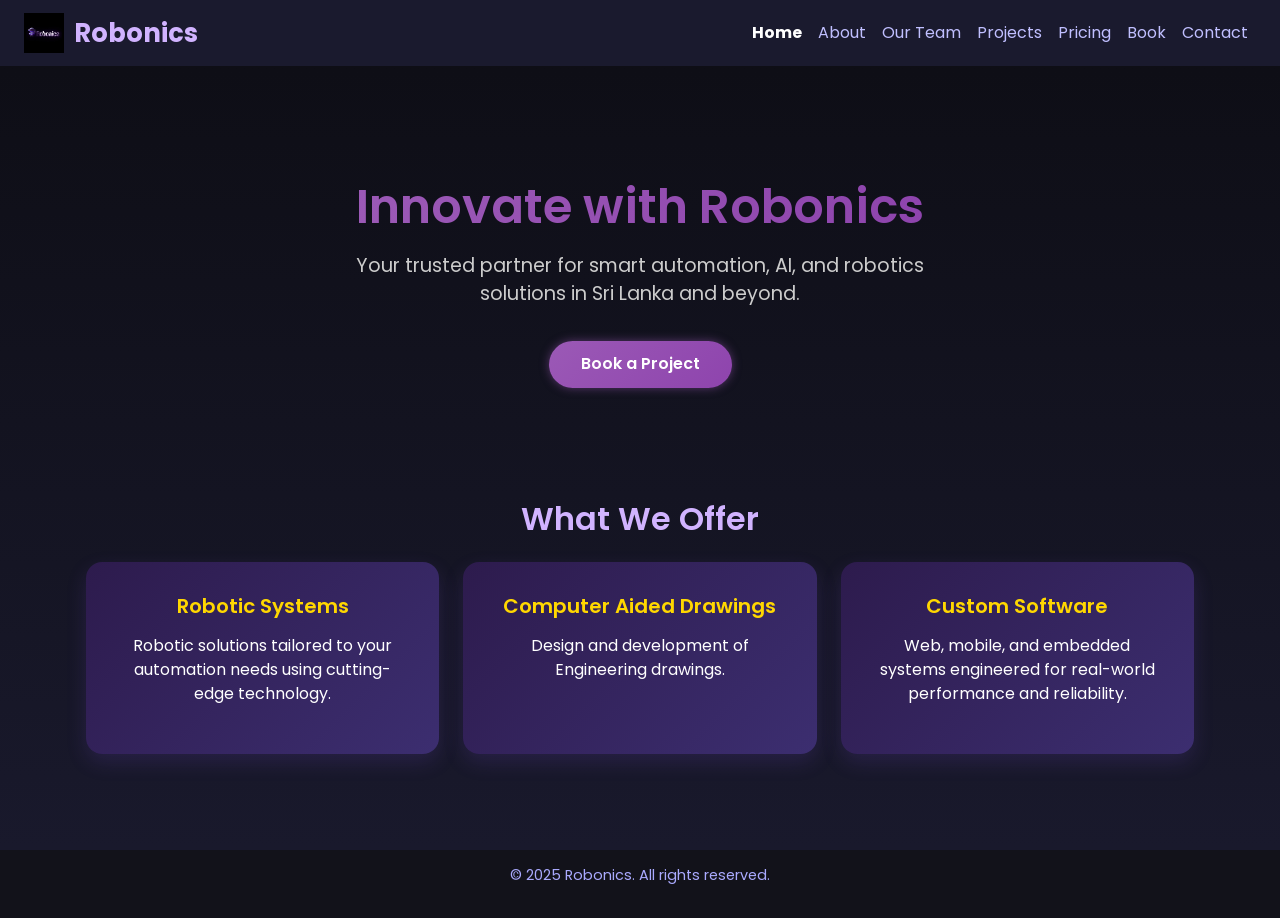
<file: index.html>
<!DOCTYPE html>
<html lang="en">
<head>
  <meta charset="UTF-8" />
  <meta name="viewport" content="width=device-width, initial-scale=1" />
  <title>Home - Robonics</title>

  <!-- Bootstrap CSS -->
  <link href="https://cdn.jsdelivr.net/npm/bootstrap@5.3.3/dist/css/bootstrap.min.css" rel="stylesheet" />

  <!-- AOS Animation -->
  <link href="https://cdn.jsdelivr.net/npm/aos@2.3.4/dist/aos.css" rel="stylesheet" />

  <!-- Google Fonts -->
  <link href="https://fonts.googleapis.com/css2?family=Poppins:wght@300;600&display=swap" rel="stylesheet" />

  <style>
    body {
      font-family: 'Poppins', sans-serif;
      background: linear-gradient(180deg, #0d0d14, #1a1a2e);
      color: #e0e0f0;
      min-height: 100vh;
      display: flex;
      flex-direction: column;
    }

    nav {
      background-color: #1a1a2e !important;
    }

    .navbar-brand {
      font-weight: bold;
      font-size: 1.6rem;
      color: #d1b3ff !important;
    }

    .navbar-nav .nav-link {
      color: #c0bfff !important;
      transition: color 0.3s ease;
    }

    .navbar-nav .nav-link:hover {
      color: #d1b3ff !important;
    }

    .navbar-nav .nav-link.active {
      color: #ffffff !important;
      font-weight: 700;
    }

    h1, h2 {
      color: #d1b3ff;
      font-weight: 600;
    }

    .highlight {
      background: linear-gradient(to right, #9b59b6, #8e44ad);
      -webkit-background-clip: text;
      -webkit-text-fill-color: transparent;
      display: inline-block;
    }

    main.container {
      flex-grow: 1;
      padding: 3rem 1rem;
    }

    .hero {
      text-align: center;
      padding: 4rem 2rem;
    }

    .hero h1 {
      font-size: 3rem;
    }

    .hero p {
      font-size: 1.2rem;
      max-width: 600px;
      margin: 1rem auto 2rem auto;
      color: #ccc;
    }

    .btn-hero {
      background: linear-gradient(135deg, #9b59b6, #8e44ad);
      border: none;
      padding: 0.7rem 2rem;
      color: white;
      font-weight: 600;
      border-radius: 50px;
      box-shadow: 0 0 10px rgba(155, 89, 182, 0.5);
    }

    .card-feature {
      background: linear-gradient(135deg, #2d1b4d, #3c2e70);
      color: white;
      border: none;
      border-radius: 1rem;
      padding: 2rem;
      box-shadow: 0 8px 20px rgba(105, 69, 183, 0.2);
      transition: transform 0.3s ease;
      height: 100%;
    }

    .card-feature:hover {
      transform: translateY(-8px);
      box-shadow: 0 12px 25px rgba(105, 69, 183, 0.4);
    }

    .card-feature h5 {
      color: #ffd700;
      font-weight: 600;
      margin-bottom: 1rem;
    }

    footer {
      background: #12121a;
      color: #aaaaff;
      text-align: center;
      padding: 15px 10px;
      font-size: 0.9rem;
      user-select: none;
      margin-top: auto;
    }
  </style>
</head>
<body>

  <!-- Navbar -->
  <nav class="navbar navbar-expand-lg navbar-dark px-4">
    <a class="navbar-brand d-flex align-items-center" href="index.html">
      <img src="assets/logo.png" alt="Robonics Logo" class="logo" style="height: 40px; margin-right: 10px;" />
      Robonics
    </a>
    <button class="navbar-toggler" type="button" data-bs-toggle="collapse" data-bs-target="#navbarContent">
      <span class="navbar-toggler-icon"></span>
    </button>
    <div class="collapse navbar-collapse" id="navbarContent">
      <ul class="navbar-nav ms-auto">
        <li class="nav-item"><a class="nav-link active" href="index.html">Home</a></li>
        <li class="nav-item"><a class="nav-link" href="about.html">About</a></li>
        <li class="nav-item"><a class="nav-link" href="team.html">Our Team</a></li>
        <li class="nav-item"><a class="nav-link" href="projects.html">Projects</a></li>
        <li class="nav-item"><a class="nav-link" href="pricing.html">Pricing</a></li>
        <li class="nav-item"><a class="nav-link" href="book.html">Book</a></li>
        <li class="nav-item"><a class="nav-link" href="contact.html">Contact</a></li>
      </ul>
    </div>
  </nav>

  <!-- Main Content -->
  <main class="container">
    <!-- Hero Section -->
    <section class="hero" data-aos="fade-up">
      <h1><span class="highlight">Innovate with Robonics</span></h1>
      <p>Your trusted partner for smart automation, AI, and robotics solutions in Sri Lanka and beyond.</p>
      <a href="book.html" class="btn btn-hero">Book a Project</a>
    </section>

    <!-- Features Section -->
    <section class="my-5">
      <h2 class="text-center mb-4" data-aos="fade-up">What We Offer</h2>
      <div class="row g-4">
        <div class="col-md-4" data-aos="zoom-in" data-aos-delay="100">
          <div class="card-feature h-100 text-center">
            <h5>Robotic Systems</h5>
            <p>Robotic solutions tailored to your automation needs using cutting-edge technology.</p>
          </div>
        </div>
        <div class="col-md-4" data-aos="zoom-in" data-aos-delay="200">
          <div class="card-feature h-100 text-center">
            <h5>Computer Aided Drawings</h5>
            <p>Design and development of Engineering drawings.</p>
          </div>
        </div>
        <div class="col-md-4" data-aos="zoom-in" data-aos-delay="300">
          <div class="card-feature h-100 text-center">
            <h5>Custom Software</h5>
            <p>Web, mobile, and embedded systems engineered for real-world performance and reliability.</p>
          </div>
        </div>
      </div>
    </section>
  </main>

  <!-- Footer -->
  <footer>
    <p>&copy; 2025 Robonics. All rights reserved.</p>
  </footer>

  <!-- Bootstrap JS -->
  <script src="https://cdn.jsdelivr.net/npm/bootstrap@5.3.3/dist/js/bootstrap.bundle.min.js"></script>

  <!-- AOS Animation -->
  <script src="https://cdn.jsdelivr.net/npm/aos@2.3.4/dist/aos.js"></script>
  <script>
    AOS.init({ duration: 1000 });
  </script>
</body>
</html>
</file>
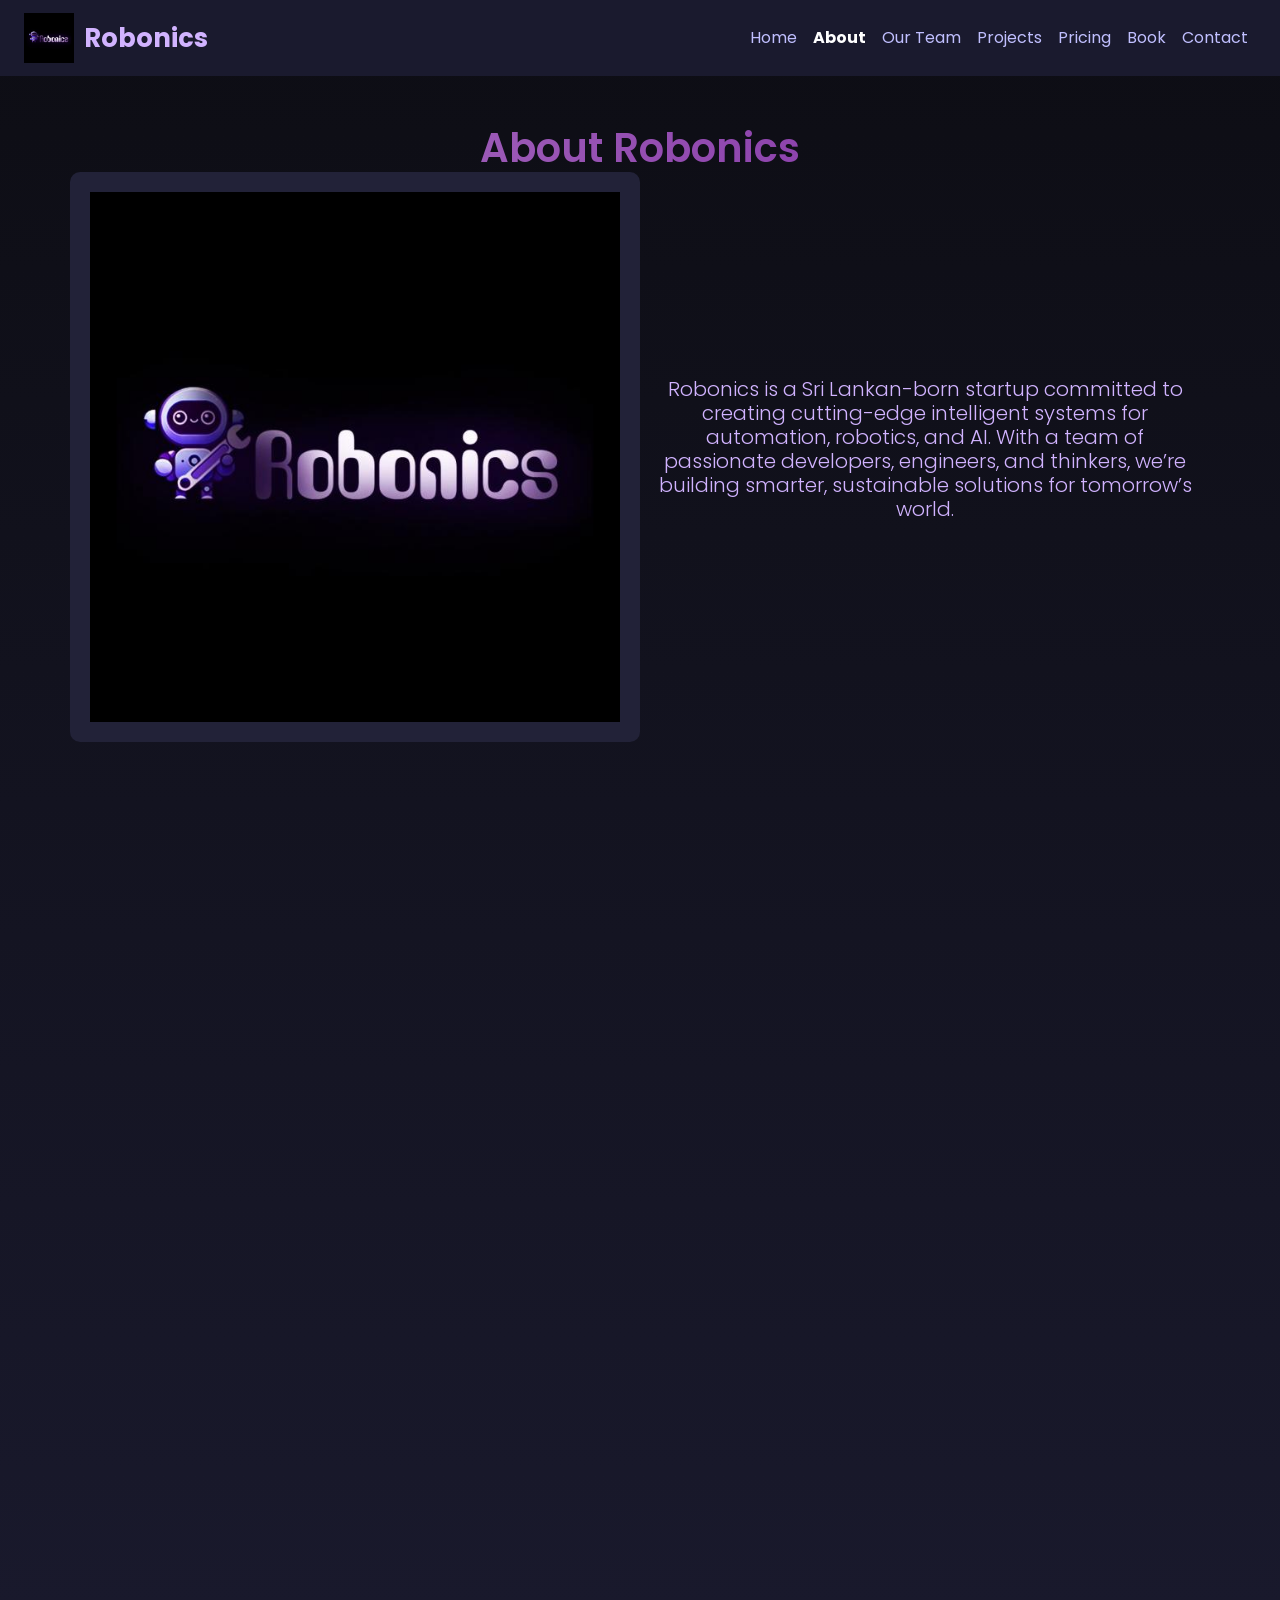
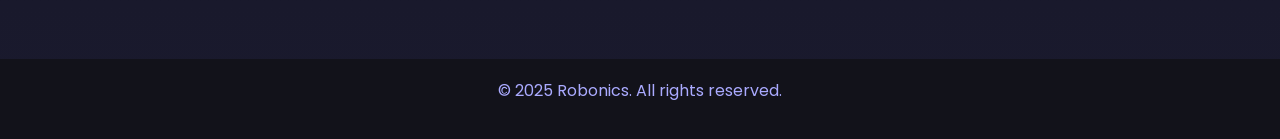
<file: about.html>
<!DOCTYPE html>
<html lang="en">
<head>
  <meta charset="UTF-8" />
  <meta name="viewport" content="width=device-width, initial-scale=1" />
  <title>About Us - Robonics</title>

  <!-- Bootstrap CSS -->
  <link href="https://cdn.jsdelivr.net/npm/bootstrap@5.3.3/dist/css/bootstrap.min.css" rel="stylesheet" />

  <!-- AOS Animation -->
  <link href="https://cdn.jsdelivr.net/npm/aos@2.3.4/dist/aos.css" rel="stylesheet" />

  <!-- Custom Fonts -->
  <link href="https://fonts.googleapis.com/css2?family=Poppins:wght@300;600&display=swap" rel="stylesheet" />

  <style>
    body {
      font-family: 'Poppins', sans-serif;
      background: linear-gradient(180deg, #0d0d14, #1a1a2e);
      color: #e0e0f0;
    }

    nav {
      background-color: #1a1a2e !important;
    }

    .navbar-brand {
      font-weight: bold;
      font-size: 1.6rem;
      color: #d1b3ff !important;
    }

    .navbar-nav .nav-link {
      color: #c0bfff !important;
    }

    .navbar-nav .nav-link.active {
      color: #ffffff !important;
      font-weight: bold;
    }

    h1, h2 {
      color: #d1b3ff;
      font-weight: 600;
    }

  .highlight {
  background: linear-gradient(to right, #9b59b6, #8e44ad);
  -webkit-background-clip: text;
  -webkit-text-fill-color: transparent;
  display: inline-block; /* Ensures gradient applies to text */
}

    .list-group-item {
      background-color: #29294d;
      border: none;
      color: #e6e6ff;
    }

    footer {
      background: #12121a;
      color: #aaaaff;
      text-align: center;
      padding: 20px;
    }

    img.logo {
      height: 50px;
      margin-right: 10px;
    }

    .img-section {
      border-radius: 10px;
      background-color: #222238;
      padding: 20px;
    }
  </style>
</head>
<body>

  <!-- Navbar -->
  <nav class="navbar navbar-expand-lg navbar-dark px-4">
    <a class="navbar-brand d-flex align-items-center" href="index.html">
      <img src="assets/logo.png" alt="Robonics Logo" class="logo">
      Robonics
    </a>
    <button class="navbar-toggler" type="button" data-bs-toggle="collapse" data-bs-target="#navbarContent">
      <span class="navbar-toggler-icon"></span>
    </button>
    <div class="collapse navbar-collapse" id="navbarContent">
      <ul class="navbar-nav ms-auto">
        <li class="nav-item"><a class="nav-link" href="index.html">Home</a></li>
        <li class="nav-item"><a class="nav-link active" href="about.html">About</a></li>
        <li class="nav-item"><a class="nav-link" href="team.html">Our Team</a></li>
        <li class="nav-item"><a class="nav-link" href="projects.html">Projects</a></li>
        <li class="nav-item"><a class="nav-link" href="pricing.html">Pricing</a></li>
        <li class="nav-item"><a class="nav-link" href="book.html">Book</a></li>
        <li class="nav-item"><a class="nav-link" href="contact.html">Contact</a></li>
      </ul>
    </div>
  </nav>

  <!-- Main Content -->
  <main class="container py-5">
    <h1 class="text-center mb-5" data-aos="fade-up">
  <span class="highlight">About Robonics</span>

    <div class="row align-items-center mb-5" data-aos="fade-up" data-aos-delay="100">
      <div class="col-md-6 img-section">
        <img src="assets/logo.png" class="img-fluid" alt="Robonics" />
      </div>
      <div class="col-md-6">
        <p class="lead">Robonics is a Sri Lankan-born startup committed to creating cutting-edge intelligent systems for automation, robotics, and AI. With a team of passionate developers, engineers, and thinkers, we’re building smarter, sustainable solutions for tomorrow’s world.</p>
      </div>
    </div>

    <div class="row g-5">
      <div class="col-md-6" data-aos="fade-right">
        <h2>Our Mission</h2>
        <p>To develop innovative, accessible, and intelligent robotics solutions that empower businesses and transform everyday life through automation.</p>
      </div>
      <div class="col-md-6" data-aos="fade-left">
        <h2>Our Vision</h2>
        <p>To be a global leader in robotic innovation by driving sustainable, user-focused automation and AI integration across industries.</p>
      </div>
    </div>

    <div class="mt-5" data-aos="zoom-in">
      <h2 class="mb-3">Core Values</h2>
      <ul class="list-group shadow">
        <li class="list-group-item">🚀 Innovation through Technology</li>
        <li class="list-group-item">🤝 Transparency and Trust</li>
        <li class="list-group-item">🎯 User-Centered Design</li>
        <li class="list-group-item">🌱 Commitment to Sustainability</li>
        <li class="list-group-item">⚙️ Engineering Excellence</li>
      </ul>
    </div>
  </main>

  <!-- Footer -->
  <footer>
    <p>&copy; 2025 Robonics. All rights reserved.</p>
  </footer>

  <!-- Bootstrap JS -->
  <script src="https://cdn.jsdelivr.net/npm/bootstrap@5.3.3/dist/js/bootstrap.bundle.min.js"></script>

  <!-- AOS Animation -->
  <script src="https://cdn.jsdelivr.net/npm/aos@2.3.4/dist/aos.js"></script>
  <script>
    AOS.init({ duration: 1000 });
  </script>

</body>
</html>
</file>
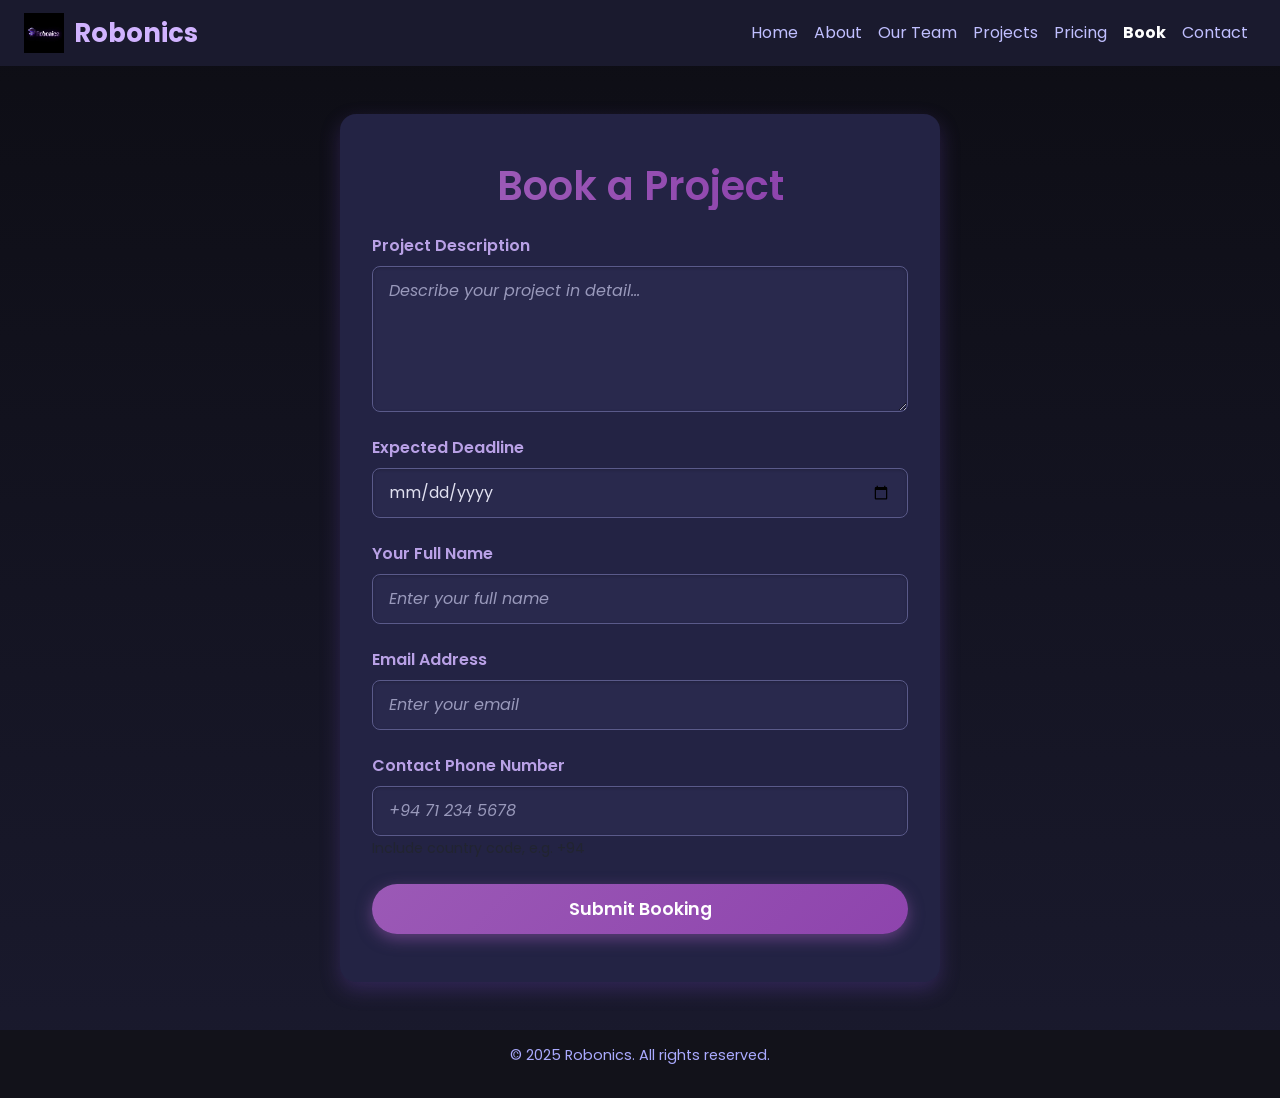
<file: book.html>
<!DOCTYPE html>
<html lang="en">
<head>
  <meta charset="UTF-8" />
  <meta name="viewport" content="width=device-width, initial-scale=1" />
  <title>Book a Service - Robonics</title>

  <!-- Bootstrap CSS -->
  <link href="https://cdn.jsdelivr.net/npm/bootstrap@5.3.3/dist/css/bootstrap.min.css" rel="stylesheet" />

  <!-- AOS Animation -->
  <link href="https://cdn.jsdelivr.net/npm/aos@2.3.4/dist/aos.css" rel="stylesheet" />

  <!-- Custom Fonts -->
  <link href="https://fonts.googleapis.com/css2?family=Poppins:wght@300;600&display=swap" rel="stylesheet" />

  <style>
    body {
      font-family: 'Poppins', sans-serif;
      background: linear-gradient(180deg, #0d0d14, #1a1a2e);
      color: #e0e0f0;
      min-height: 100vh;
      display: flex;
      flex-direction: column;
    }

    nav {
      background-color: #1a1a2e !important;
    }

    .navbar-brand {
      font-weight: bold;
      font-size: 1.6rem;
      color: #d1b3ff !important;
    }

    .navbar-nav .nav-link {
      color: #c0bfff !important;
      transition: color 0.3s ease;
    }

    .navbar-nav .nav-link:hover {
      color: #d1b3ff !important;
    }

    .navbar-nav .nav-link.active {
      color: #ffffff !important;
      font-weight: 700;
    }

    h1, h2 {
      color: #d1b3ff;
      font-weight: 600;
    }

    .highlight {
      background: linear-gradient(to right, #9b59b6, #8e44ad);
      -webkit-background-clip: text;
      -webkit-text-fill-color: transparent;
      display: inline-block;
    }

    main.container {
      flex-grow: 1;
      display: flex;
      justify-content: center;
      align-items: center;
      padding: 3rem 1rem;
    }

    .booking-card {
      background: #232344;
      border-radius: 1rem;
      box-shadow: 0 8px 20px rgba(105, 69, 183, 0.3);
      padding: 3rem 2rem;
      max-width: 600px;
      width: 100%;
    }

    label.form-label {
      color: #b9a1e6;
      font-weight: 600;
    }

    .form-control {
      background-color: #29294d;
      border: 1.5px solid #5a5a8a;
      color: #e0e0f0;
      font-size: 1rem;
      transition: border-color 0.3s ease, box-shadow 0.3s ease;
      border-radius: 0.5rem;
      padding: 0.75rem 1rem;
      box-shadow: inset 0 1px 3px rgb(0 0 0 / 0.2);
    }

    .form-control::placeholder {
      color: #9999bb;
      font-style: italic;
    }

    .form-control:focus {
      outline: none;
      border-color: #9b59b6;
      box-shadow: 0 0 8px #9b59b6aa;
      background-color: #353562;
      color: #fff;
    }

    textarea.form-control {
      resize: vertical;
      min-height: 120px;
    }

    .btn-primary {
      background: linear-gradient(135deg, #9b59b6, #8e44ad);
      border: none;
      font-weight: 600;
      font-size: 1.1rem;
      padding: 0.75rem 1.5rem;
      border-radius: 50px;
      box-shadow: 0 5px 15px rgba(155, 89, 182, 0.5);
      transition: background 0.3s ease, box-shadow 0.3s ease;
    }

    .btn-primary:hover,
    .btn-primary:focus {
      background: linear-gradient(135deg, #8e44ad, #732d91);
      box-shadow: 0 8px 20px rgba(142, 68, 173, 0.7);
      outline: none;
    }

    .btn-primary:active {
      transform: translateY(1px);
      box-shadow: 0 4px 12px rgba(142, 68, 173, 0.5);
    }

    footer {
      background: #12121a;
      color: #aaaaff;
      text-align: center;
      padding: 15px 10px;
      font-size: 0.9rem;
      user-select: none;
    }

    .logo {
      height: 40px;
      margin-right: 10px;
    }

    /* Responsive tweaks */
    @media (max-width: 576px) {
      .booking-card {
        padding: 2rem 1.2rem;
      }
      .btn-primary {
        font-size: 1rem;
        padding: 0.65rem 1.2rem;
      }
    }
  </style>
</head>
<body>

  <!-- Navbar -->
  <nav class="navbar navbar-expand-lg navbar-dark px-4">
    <a class="navbar-brand d-flex align-items-center" href="index.html">
      <img src="assets/logo.png" alt="Robonics Logo" class="logo" />
      Robonics
    </a>
    <button class="navbar-toggler" type="button" data-bs-toggle="collapse" data-bs-target="#navbarContent">
      <span class="navbar-toggler-icon"></span>
    </button>
    <div class="collapse navbar-collapse" id="navbarContent">
      <ul class="navbar-nav ms-auto">
        <li class="nav-item"><a class="nav-link" href="index.html">Home</a></li>
        <li class="nav-item"><a class="nav-link" href="about.html">About</a></li>
        <li class="nav-item"><a class="nav-link" href="team.html">Our Team</a></li>
        <li class="nav-item"><a class="nav-link" href="projects.html">Projects</a></li>
        <li class="nav-item"><a class="nav-link" href="pricing.html">Pricing</a></li>
        <li class="nav-item"><a class="nav-link active" href="book.html">Book</a></li>
        <li class="nav-item"><a class="nav-link" href="contact.html">Contact</a></li>
      </ul>
    </div>
  </nav>

  <!-- Main Content -->
  <main class="container" data-aos="fade-up">
    <div class="booking-card">
      <h1 class="text-center mb-4"><span class="highlight">Book a Project</span></h1>

      <form>
        <div class="mb-4">
          <label for="projectDescription" class="form-label">Project Description</label>
          <textarea
            class="form-control"
            id="projectDescription"
            rows="5"
            placeholder="Describe your project in detail..."
            required
          ></textarea>
        </div>

        <div class="mb-4">
          <label for="deadline" class="form-label">Expected Deadline</label>
          <input
            type="date"
            class="form-control"
            id="deadline"
            required
          />
        </div>

        <div class="mb-4">
          <label for="clientName" class="form-label">Your Full Name</label>
          <input
            type="text"
            class="form-control"
            id="clientName"
            placeholder="Enter your full name"
            required
          />
        </div>

        <div class="mb-4">
          <label for="clientEmail" class="form-label">Email Address</label>
          <input
            type="email"
            class="form-control"
            id="clientEmail"
            placeholder="Enter your email"
            required
          />
        </div>

        <div class="mb-4">
          <label for="clientPhone" class="form-label">Contact Phone Number</label>
          <input
            type="tel"
            class="form-control"
            id="clientPhone"
            placeholder="+94 71 234 5678"
            pattern="^\+?\d{7,15}$"
            required
          />
          <small class="form-text text-muted">Include country code, e.g. +94</small>
        </div>

        <div class="d-grid">
          <button type="submit" class="btn btn-primary btn-lg rounded-pill">Submit Booking</button>
        </div>
      </form>
    </div>
  </main>

  <!-- Footer -->
  <footer>
    <p>&copy; 2025 Robonics. All rights reserved.</p>
  </footer>

  <!-- Bootstrap JS -->
  <script src="https://cdn.jsdelivr.net/npm/bootstrap@5.3.3/dist/js/bootstrap.bundle.min.js"></script>

  <!-- AOS Animation -->
  <script src="https://cdn.jsdelivr.net/npm/aos@2.3.4/dist/aos.js"></script>
  <script>
    AOS.init({ duration: 1000 });
  </script>
</body>
</html>
</file>
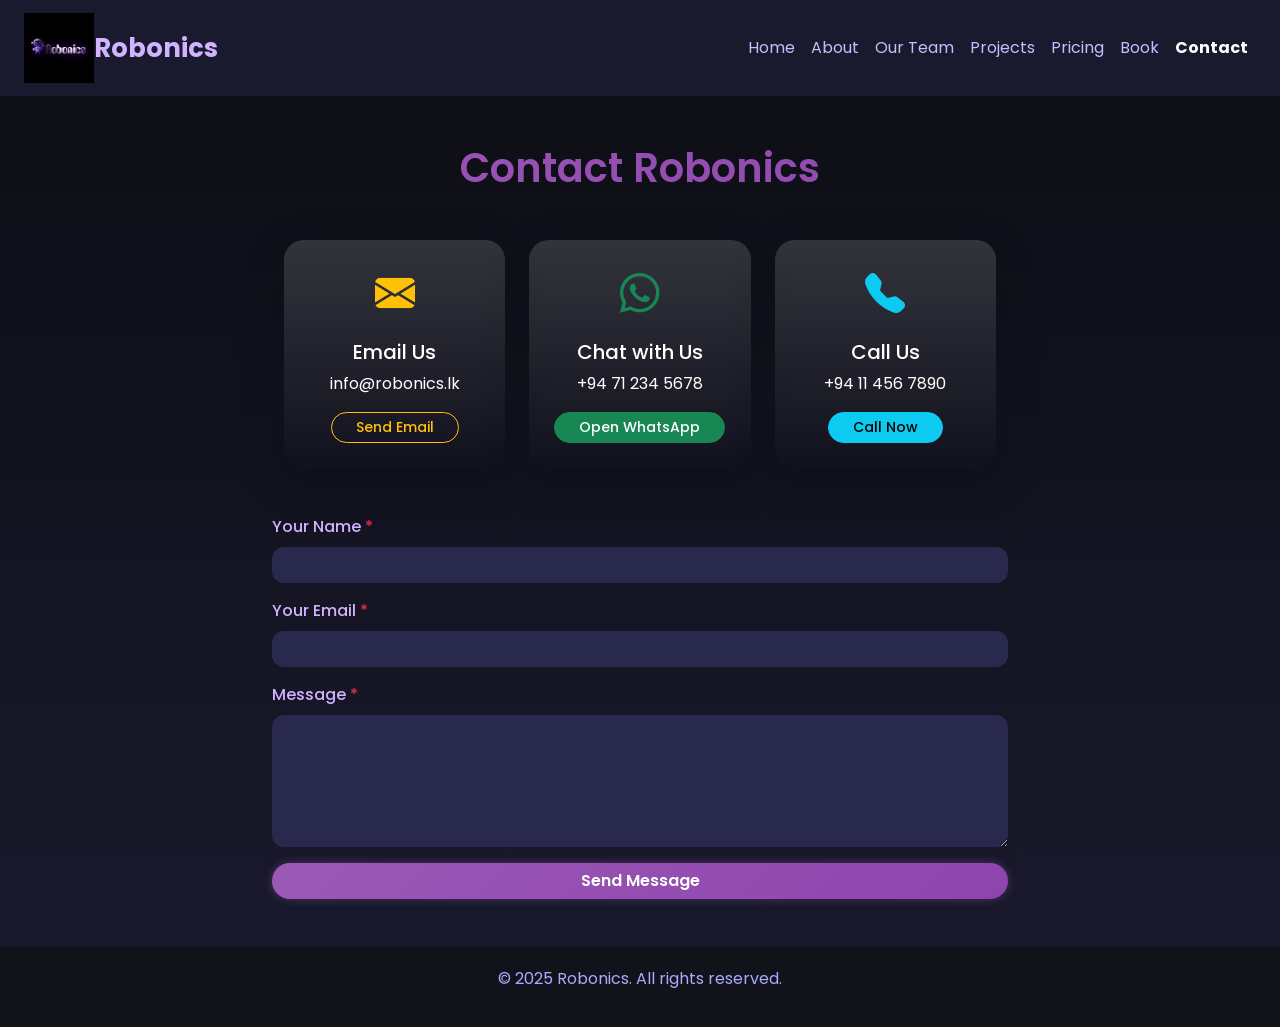
<file: contact.html>
<!DOCTYPE html>
<html lang="en">
<head>
  <meta charset="UTF-8" />
  <meta name="viewport" content="width=device-width, initial-scale=1" />
  <title>Contact Us - Robonics</title>

  <!-- Bootstrap CSS -->
  <link href="https://cdn.jsdelivr.net/npm/bootstrap@5.3.3/dist/css/bootstrap.min.css" rel="stylesheet" />

  <!-- AOS Animation -->
  <link href="https://cdn.jsdelivr.net/npm/aos@2.3.4/dist/aos.css" rel="stylesheet" />

  <!-- Custom Fonts -->
  <link href="https://fonts.googleapis.com/css2?family=Poppins:wght@300;600&display=swap" rel="stylesheet" />
  <link href="https://cdn.jsdelivr.net/npm/bootstrap-icons@1.10.5/font/bootstrap-icons.css" rel="stylesheet" />

  <style>

    
  /* Existing styles... */
  
  .form-section {
    background-color: #202040;
    padding: 30px;
    border-radius: 20px;
    box-shadow: 0 0 20px rgba(100, 100, 255, 0.1);
  }

  .form-control,
  .form-control:focus {
    background-color: #2a2a4f;
    border-radius: 12px;
    border: 1px solid #3c3c6e;
    color: #fff;
    box-shadow: none;
  }

  .form-label {
    font-weight: 500;
    color: #d1b3ff;
  }

  .btn-primary {
    background: linear-gradient(135deg, #9b59b6, #8e44ad);
    border: none;
    border-radius: 30px;
    font-weight: 600;
    box-shadow: 0 0 10px rgba(155, 89, 182, 0.4);
    transition: all 0.3s ease-in-out;
  }

  .btn-primary:hover {
    background: linear-gradient(135deg, #8e44ad, #9b59b6);
    transform: scale(1.02);
  }

  .card {
    border-radius: 20px !important;
    overflow: hidden;
  }

  .card-body {
    border-radius: 20px;
  }

  .card .btn {
    font-weight: 500;
    transition: transform 0.2s ease;
  }

  .card .btn:hover {
    transform: scale(1.05);
  }

    body {
      font-family: 'Poppins', sans-serif;
      background: linear-gradient(180deg, #0d0d14, #1a1a2e);
      color: #e0e0f0;
    }

    nav {
      background-color: #1a1a2e !important;
    }

    .navbar-brand {
      font-weight: bold;
      font-size: 1.6rem;
      color: #d1b3ff !important;
    }

    .navbar-nav .nav-link {
      color: #c0bfff !important;
    }

    .navbar-nav .nav-link.active {
      color: #ffffff !important;
      font-weight: bold;
    }

    h1, h2 {
      color: #d1b3ff;
      font-weight: 600;
    }

    .highlight {
      background: linear-gradient(to right, #9b59b6, #8e44ad);
      -webkit-background-clip: text;
      -webkit-text-fill-color: transparent;
    }

    .form-control, .form-control:focus {
      background-color: #29294d;
      color: #ffffff;
      border: none;
    }

    .btn-primary {
      background-color: #8e44ad;
      border: none;
    }

    .btn-primary:hover {
      background-color: #9b59b6;
    }

    .whatsapp-btn {
      background-color: #25d366;
      color: white;
      border: none;
    }

    .whatsapp-btn:hover {
      background-color: #1ebe57;
    }

    footer {
      background: #12121a;
      color: #aaaaff;
      text-align: center;
      padding: 20px;
    }

    img.logo {
  height: 70px;
}

@media (max-width: 768px) {
  img.logo {
    height: 50px;
  }
}

  </style>
</head>
<body>

  <!-- Navbar -->
  <nav class="navbar navbar-expand-lg navbar-dark px-4">
    <a class="navbar-brand d-flex align-items-center" href="index.html">
      <img src="assets/logo.png" alt="Robonics Logo" class="logo">
      Robonics
    </a>
    <button class="navbar-toggler" type="button" data-bs-toggle="collapse" data-bs-target="#navbarContent">
      <span class="navbar-toggler-icon"></span>
    </button>
    <div class="collapse navbar-collapse" id="navbarContent">
      <ul class="navbar-nav ms-auto">
        <li class="nav-item"><a class="nav-link" href="index.html">Home</a></li>
        <li class="nav-item"><a class="nav-link" href="about.html">About</a></li>
        <li class="nav-item"><a class="nav-link" href="team.html">Our Team</a></li>
        <li class="nav-item"><a class="nav-link" href="projects.html">Projects</a></li>
        <li class="nav-item"><a class="nav-link" href="pricing.html">Pricing</a></li>
        <li class="nav-item"><a class="nav-link" href="book.html">Book</a></li>
        <li class="nav-item"><a class="nav-link active" href="contact.html">Contact</a></li>
      </ul>
    </div>
  </nav>

  <!-- Main Content -->
  <main class="container py-5">
    <h1 class="text-center mb-5 highlight" data-aos="fade-up">Contact Robonics</h1>

    <div class="row justify-content-center" data-aos="fade-up" data-aos-delay="100">
      <div class="col-md-8">
        <div class="container mb-5" data-aos="fade-up" data-aos-delay="100">
  <div class="row g-4 text-center">
    <!-- Email Us -->
    <div class="col-md-4">
      <div class="card bg-gradient border-0 h-100 shadow-lg" style="background: linear-gradient(135deg, #2d1b4d, #3c2e70); color: #ffffff;">
        <div class="card-body py-4">
          <div class="mb-3">
            <i class="bi bi-envelope-fill fs-1 text-warning"></i>
          </div>
          <h5 class="card-title">Email Us</h5>
          <p class="card-text">info@robonics.lk</p>
          <a href="mailto:info@robonics.lk" class="btn btn-outline-warning btn-sm rounded-pill px-4">Send Email</a>
        </div>
      </div>
    </div>

    <!-- Chat with Us -->
    <div class="col-md-4">
      <div class="card bg-gradient border-0 h-100 shadow-lg" style="background: linear-gradient(135deg, #1e2f27, #295c47); color: #ffffff;">
        <div class="card-body py-4">
          <div class="mb-3">
            <i class="bi bi-whatsapp fs-1 text-success"></i>
          </div>
          <h5 class="card-title">Chat with Us</h5>
          <p class="card-text">+94 71 234 5678</p>
          <a href="https://wa.me/94712345678" target="_blank" class="btn btn-success btn-sm rounded-pill px-4">Open WhatsApp</a>
        </div>
      </div>
    </div>

    <!-- Call Us -->
    <div class="col-md-4">
      <div class="card bg-gradient border-0 h-100 shadow-lg" style="background: linear-gradient(135deg, #1e294d, #2c3e70); color: #ffffff;">
        <div class="card-body py-4">
          <div class="mb-3">
            <i class="bi bi-telephone-fill fs-1 text-info"></i>
          </div>
          <h5 class="card-title">Call Us</h5>
          <p class="card-text">+94 11 456 7890</p>
          <a href="tel:+94114567890" class="btn btn-info btn-sm rounded-pill px-4">Call Now</a>
        </div>
      </div>
    </div>
  </div>
</div>

        <form action="/api/contact" method="POST" id="contactForm" class="needs-validation" novalidate>
  <div class="mb-3">
    <label for="name" class="form-label">Your Name <span class="text-danger">*</span></label>
    <input type="text" class="form-control" id="name" name="name" required />
    <div class="invalid-feedback">Please enter your name.</div>
  </div>

  <div class="mb-3">
    <label for="email" class="form-label">Your Email <span class="text-danger">*</span></label>
    <input type="email" class="form-control" id="email" name="email" required />
    <div class="invalid-feedback">Please enter a valid email address.</div>
  </div>

  <div class="mb-3">
    <label for="message" class="form-label">Message <span class="text-danger">*</span></label>
    <textarea class="form-control" id="message" name="message" rows="5" required></textarea>
    <div class="invalid-feedback">Please enter your message.</div>
  </div>

  <button type="submit" class="btn btn-primary w-100">Send Message</button>
</form>


        
      </div>
    </div>
  </main>

  <!-- Footer -->
  <footer>
    <p>&copy; 2025 Robonics. All rights reserved.</p>
  </footer>

  <!-- Bootstrap JS -->
  <script src="https://cdn.jsdelivr.net/npm/bootstrap@5.3.3/dist/js/bootstrap.bundle.min.js"></script>

  <!-- AOS Animation -->
  <script src="https://cdn.jsdelivr.net/npm/aos@2.3.4/dist/aos.js"></script>
  <script>
    AOS.init({ duration: 1000 });
  </script>

</body>
</html>
</file>
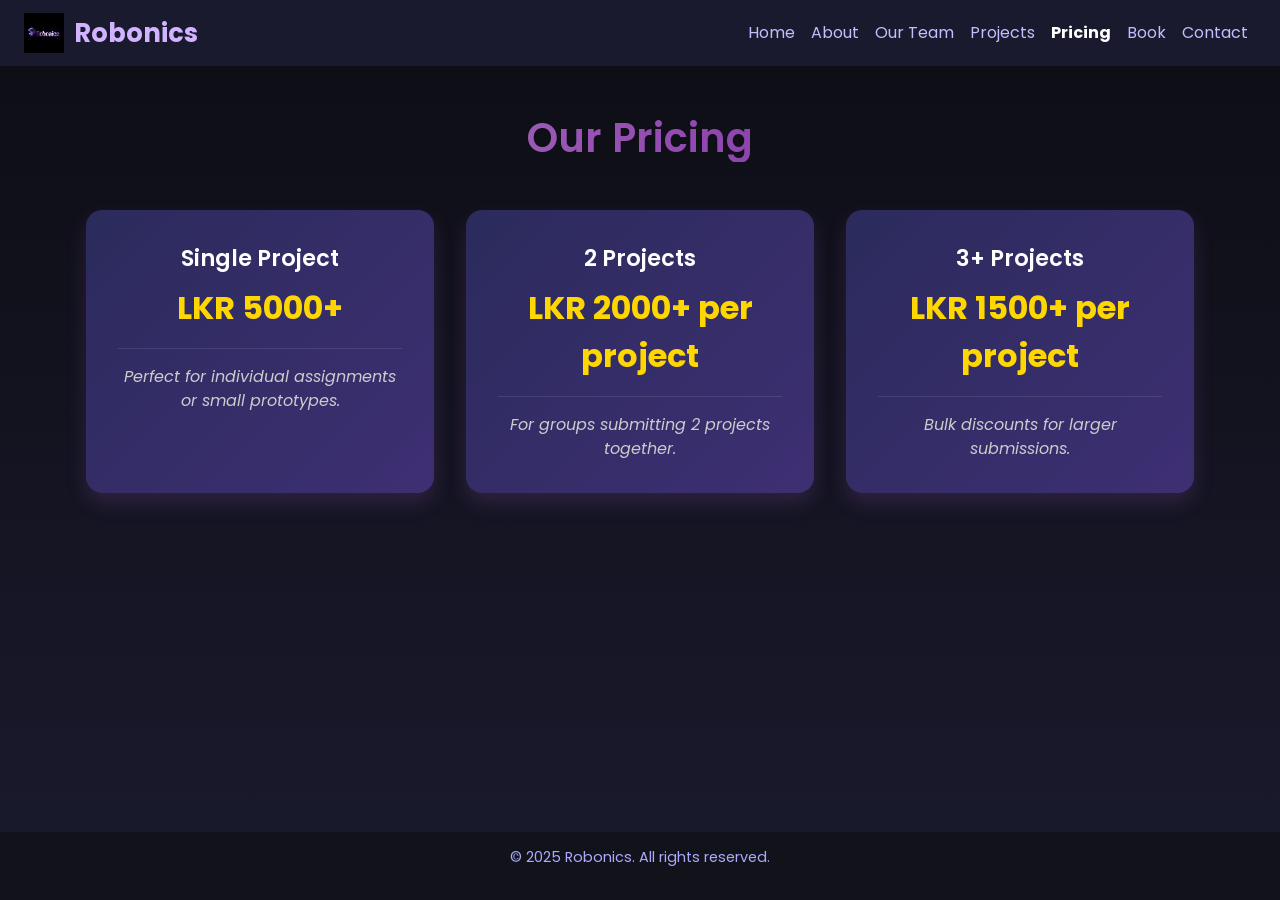
<file: pricing.html>
<!DOCTYPE html>
<html lang="en">
<head>
  <meta charset="UTF-8" />
  <meta name="viewport" content="width=device-width, initial-scale=1" />
  <title>Pricing - Robonics</title>

  <!-- Bootstrap CSS -->
  <link href="https://cdn.jsdelivr.net/npm/bootstrap@5.3.3/dist/css/bootstrap.min.css" rel="stylesheet" />

  <!-- AOS Animation -->
  <link href="https://cdn.jsdelivr.net/npm/aos@2.3.4/dist/aos.css" rel="stylesheet" />

  <!-- Google Fonts -->
  <link href="https://fonts.googleapis.com/css2?family=Poppins:wght@300;600&display=swap" rel="stylesheet" />

  <style>
    body {
      font-family: 'Poppins', sans-serif;
      background: linear-gradient(180deg, #0d0d14, #1a1a2e);
      color: #e0e0f0;
      min-height: 100vh;
      display: flex;
      flex-direction: column;
    }

    nav {
      background-color: #1a1a2e !important;
    }

    .navbar-brand {
      font-weight: bold;
      font-size: 1.6rem;
      color: #d1b3ff !important;
    }

    .navbar-nav .nav-link {
      color: #c0bfff !important;
      transition: color 0.3s ease;
    }

    .navbar-nav .nav-link:hover {
      color: #d1b3ff !important;
    }

    .navbar-nav .nav-link.active {
      color: #ffffff !important;
      font-weight: 700;
    }

    h1, h2 {
      color: #d1b3ff;
      font-weight: 600;
    }

    .highlight {
      background: linear-gradient(to right, #9b59b6, #8e44ad);
      -webkit-background-clip: text;
      -webkit-text-fill-color: transparent;
      display: inline-block;
    }

    main.container {
      flex-grow: 1;
      padding: 3rem 1rem;
    }

    .pricing-card {
      background: linear-gradient(135deg, #2b2b5c, #3e2f73);
      border: none;
      border-radius: 1rem;
      padding: 2rem;
      color: #fff;
      box-shadow: 0 10px 20px rgba(155, 89, 182, 0.2);
      transition: transform 0.3s ease, box-shadow 0.3s ease;
    }

    .pricing-card:hover {
      transform: translateY(-5px);
      box-shadow: 0 15px 25px rgba(155, 89, 182, 0.4);
    }

    .pricing-title {
      font-size: 1.4rem;
      font-weight: 600;
      margin-bottom: 0.5rem;
    }

    .price {
      font-size: 2rem;
      font-weight: bold;
      color: #ffd700;
      margin-bottom: 1rem;
    }

    .card-footer {
      border-top: 1px solid rgba(255, 255, 255, 0.1);
      margin-top: 1rem;
      padding-top: 1rem;
      font-style: italic;
      color: #ccc;
    }

    footer {
      background: #12121a;
      color: #aaaaff;
      text-align: center;
      padding: 15px 10px;
      font-size: 0.9rem;
      user-select: none;
      margin-top: auto;
    }

    @media (min-width: 768px) {
      .pricing-grid {
        display: grid;
        grid-template-columns: repeat(3, 1fr);
        gap: 2rem;
      }
    }

    @media (max-width: 767px) {
      .pricing-grid {
        display: flex;
        flex-direction: column;
        gap: 1.5rem;
      }
    }
  </style>
</head>
<body>

  <!-- Navbar -->
  <nav class="navbar navbar-expand-lg navbar-dark px-4">
    <a class="navbar-brand d-flex align-items-center" href="index.html">
      <img src="assets/logo.png" alt="Robonics Logo" class="logo" style="height: 40px; margin-right: 10px;" />
      Robonics
    </a>
    <button class="navbar-toggler" type="button" data-bs-toggle="collapse" data-bs-target="#navbarContent">
      <span class="navbar-toggler-icon"></span>
    </button>
    <div class="collapse navbar-collapse" id="navbarContent">
      <ul class="navbar-nav ms-auto">
        <li class="nav-item"><a class="nav-link" href="index.html">Home</a></li>
        <li class="nav-item"><a class="nav-link" href="about.html">About</a></li>
        <li class="nav-item"><a class="nav-link" href="team.html">Our Team</a></li>
        <li class="nav-item"><a class="nav-link" href="projects.html">Projects</a></li>
        <li class="nav-item"><a class="nav-link active" href="pricing.html">Pricing</a></li>
        <li class="nav-item"><a class="nav-link" href="book.html">Book</a></li>
        <li class="nav-item"><a class="nav-link" href="contact.html">Contact</a></li>
      </ul>
    </div>
  </nav>

  <!-- Main Content -->
  <main class="container" data-aos="fade-up">
    <h1 class="text-center mb-5"><span class="highlight">Our Pricing</span></h1>

    <div class="pricing-grid">
      <!-- Single Project -->
      <div class="pricing-card text-center" data-aos="zoom-in" data-aos-delay="100">
        <div class="pricing-title">Single Project</div>
        <div class="price">LKR 5000+</div>
        <div class="card-footer">Perfect for individual assignments or small prototypes.</div>
      </div>

      <!-- 2 Projects from Group -->
      <div class="pricing-card text-center" data-aos="zoom-in" data-aos-delay="200">
        <div class="pricing-title">2 Projects </div>
        <div class="price">LKR 2000+ per project</div>
        <div class="card-footer">For groups submitting 2 projects together.</div>
      </div>

      <!-- 3+ Projects from Group -->
      <div class="pricing-card text-center" data-aos="zoom-in" data-aos-delay="300">
        <div class="pricing-title">3+ Projects </div>
        <div class="price">LKR 1500+ per project</div>
        <div class="card-footer">Bulk discounts for larger submissions.</div>
      </div>
    </div>
  </main>

  <!-- Footer -->
  <footer>
    <p>&copy; 2025 Robonics. All rights reserved.</p>
  </footer>

  <!-- Bootstrap JS -->
  <script src="https://cdn.jsdelivr.net/npm/bootstrap@5.3.3/dist/js/bootstrap.bundle.min.js"></script>

  <!-- AOS Animation -->
  <script src="https://cdn.jsdelivr.net/npm/aos@2.3.4/dist/aos.js"></script>
  <script>
    AOS.init({ duration: 1000 });
  </script>
</body>
</html>
</file>
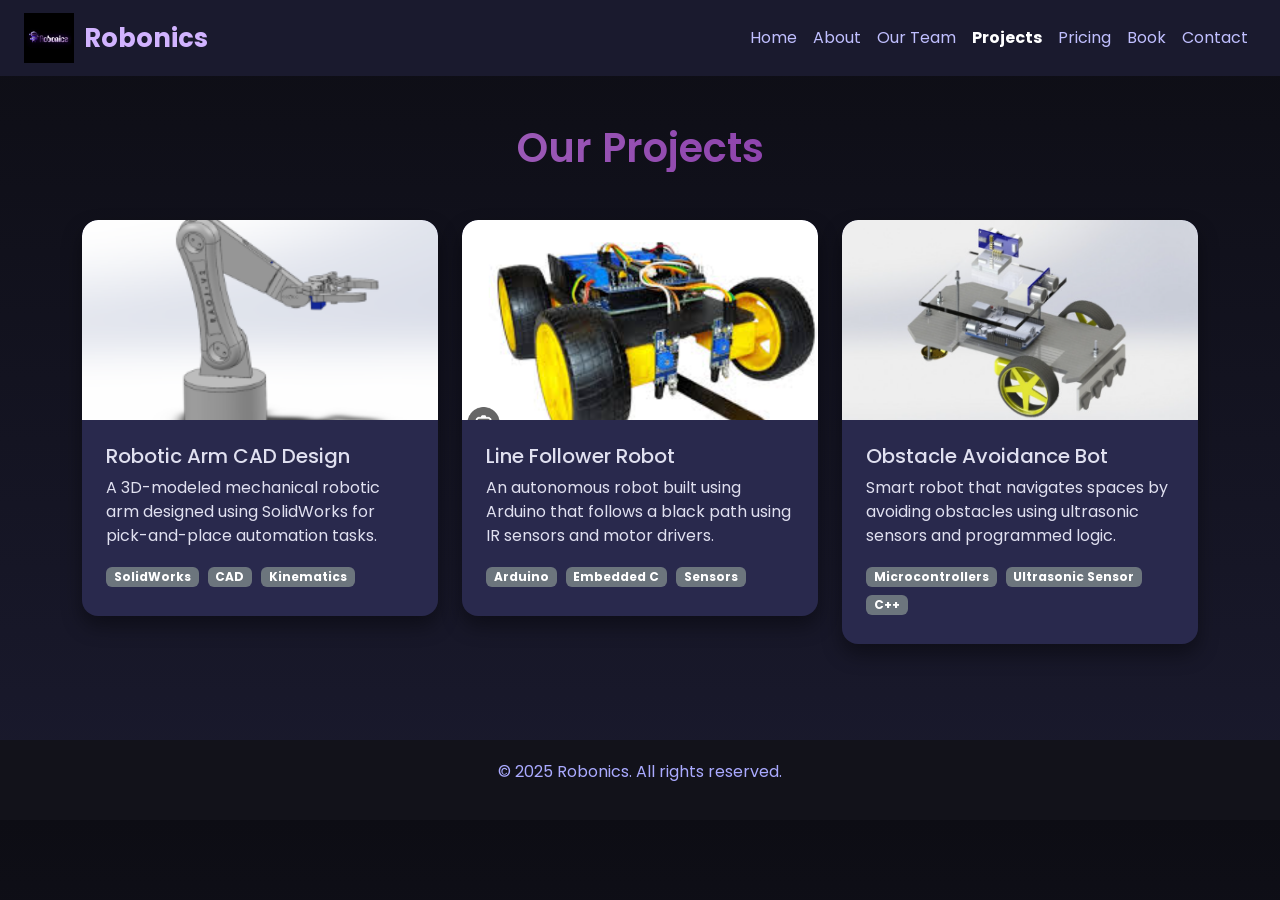
<file: projects.html>
<!DOCTYPE html>
<html lang="en">
<head>
  <meta charset="UTF-8" />
  <meta name="viewport" content="width=device-width, initial-scale=1" />
  <title>Projects - Robonics</title>

  <!-- Bootstrap CSS -->
  <link href="https://cdn.jsdelivr.net/npm/bootstrap@5.3.3/dist/css/bootstrap.min.css" rel="stylesheet" />
  <link href="https://cdn.jsdelivr.net/npm/aos@2.3.4/dist/aos.css" rel="stylesheet" />
  <link href="https://fonts.googleapis.com/css2?family=Poppins:wght@300;600&display=swap" rel="stylesheet" />
  <style>
    body {
      font-family: 'Poppins', sans-serif;
      background: linear-gradient(180deg, #0d0d14, #1a1a2e);
      color: #e0e0f0;
    }

    nav {
      background-color: #1a1a2e !important;
    }

    .navbar-brand {
      font-weight: bold;
      font-size: 1.6rem;
      color: #d1b3ff !important;
    }

    .navbar-nav .nav-link {
      color: #c0bfff !important;
    }

    .navbar-nav .nav-link.active {
      color: #ffffff !important;
      font-weight: bold;
    }

    h1 {
      color: #d1b3ff;
      font-weight: 600;
    }

    .highlight {
      background: linear-gradient(to right, #9b59b6, #8e44ad);
      -webkit-background-clip: text;
      -webkit-text-fill-color: transparent;
      display: inline-block;
    }

    .project-card {
      background: #29294d;
      border-radius: 1rem;
      box-shadow: 0 10px 20px rgba(0,0,0,0.4);
      transition: transform 0.3s ease, box-shadow 0.3s ease;
      overflow: hidden;
    }

    .project-card:hover {
      transform: translateY(-8px);
      box-shadow: 0 20px 30px rgba(0,0,0,0.6);
    }

    .project-img {
      width: 100%;
      height: 200px;
      object-fit: cover;
      border-top-left-radius: 1rem;
      border-top-right-radius: 1rem;
    }

    .badge {
      margin-right: 5px;
      margin-bottom: 5px;
    }

    footer {
      background: #12121a;
      color: #aaaaff;
      text-align: center;
      padding: 20px;
      margin-top: 3rem;
    }
  </style>
</head>
<body>

  <!-- Navbar -->
  <nav class="navbar navbar-expand-lg navbar-dark px-4">
    <a class="navbar-brand d-flex align-items-center" href="index.html">
      <img src="assets/logo.png" alt="Robonics Logo" class="logo" style="height: 50px; margin-right: 10px;" />
      Robonics
    </a>
    <button class="navbar-toggler" type="button" data-bs-toggle="collapse" data-bs-target="#navbarContent">
      <span class="navbar-toggler-icon"></span>
    </button>
    <div class="collapse navbar-collapse" id="navbarContent">
      <ul class="navbar-nav ms-auto">
        <li class="nav-item"><a class="nav-link" href="index.html">Home</a></li>
        <li class="nav-item"><a class="nav-link" href="about.html">About</a></li>
        <li class="nav-item"><a class="nav-link" href="team.html">Our Team</a></li>
        <li class="nav-item"><a class="nav-link active" href="projects.html">Projects</a></li>
        <li class="nav-item"><a class="nav-link" href="pricing.html">Pricing</a></li>
        <li class="nav-item"><a class="nav-link" href="book.html">Book</a></li>
        <li class="nav-item"><a class="nav-link" href="contact.html">Contact</a></li>
      </ul>
    </div>
  </nav>

  <!-- Main Content -->
  <main class="container py-5">
    <h1 class="text-center mb-5" data-aos="fade-up">
      <span class="highlight">Our Projects</span>
    </h1>

    <div class="row g-4">
      <!-- Project 1 -->
      <div class="col-md-4" data-aos="fade-up" data-aos-delay="100">
        <div class="project-card">
          <img src="assets/robotarm.png" alt="CAD Arm" class="project-img">
          <div class="p-4">
            <h5>Robotic Arm CAD Design</h5>
            <p>A 3D-modeled mechanical robotic arm designed using SolidWorks for pick-and-place automation tasks.</p>
            <div>
              <span class="badge bg-secondary">SolidWorks</span>
              <span class="badge bg-secondary">CAD</span>
              <span class="badge bg-secondary">Kinematics</span>
            </div>
          </div>
        </div>
      </div>

      <!-- Project 2 -->
      <div class="col-md-4" data-aos="fade-up" data-aos-delay="200">
        <div class="project-card">
          <img src="assets/robotcar.png" alt="Line Follower Robot" class="project-img">
          <div class="p-4">
            <h5>Line Follower Robot</h5>
            <p>An autonomous robot built using Arduino that follows a black path using IR sensors and motor drivers.</p>
            <div>
              <span class="badge bg-secondary">Arduino</span>
              <span class="badge bg-secondary">Embedded C</span>
              <span class="badge bg-secondary">Sensors</span>
            </div>
          </div>
        </div>
      </div>

      <!-- Project 3 -->
      <div class="col-md-4" data-aos="fade-up" data-aos-delay="300">
        <div class="project-card">
          <img src="assets/obstaclerobot.png" alt="Obstacle Avoidance" class="project-img">
          <div class="p-4">
            <h5>Obstacle Avoidance Bot</h5>
            <p>Smart robot that navigates spaces by avoiding obstacles using ultrasonic sensors and programmed logic.</p>
            <div>
              <span class="badge bg-secondary">Microcontrollers</span>
              <span class="badge bg-secondary">Ultrasonic Sensor</span>
              <span class="badge bg-secondary">C++</span>
            </div>
          </div>
        </div>
      </div>
    </div>
  </main>

  <!-- Footer -->
  <footer>
    <p>&copy; 2025 Robonics. All rights reserved.</p>
  </footer>

  <!-- Bootstrap JS + AOS -->
  <script src="https://cdn.jsdelivr.net/npm/bootstrap@5.3.3/dist/js/bootstrap.bundle.min.js"></script>
  <script src="https://cdn.jsdelivr.net/npm/aos@2.3.4/dist/aos.js"></script>
  <script>AOS.init({ duration: 1000 });</script>

</body>
</html>
</file>
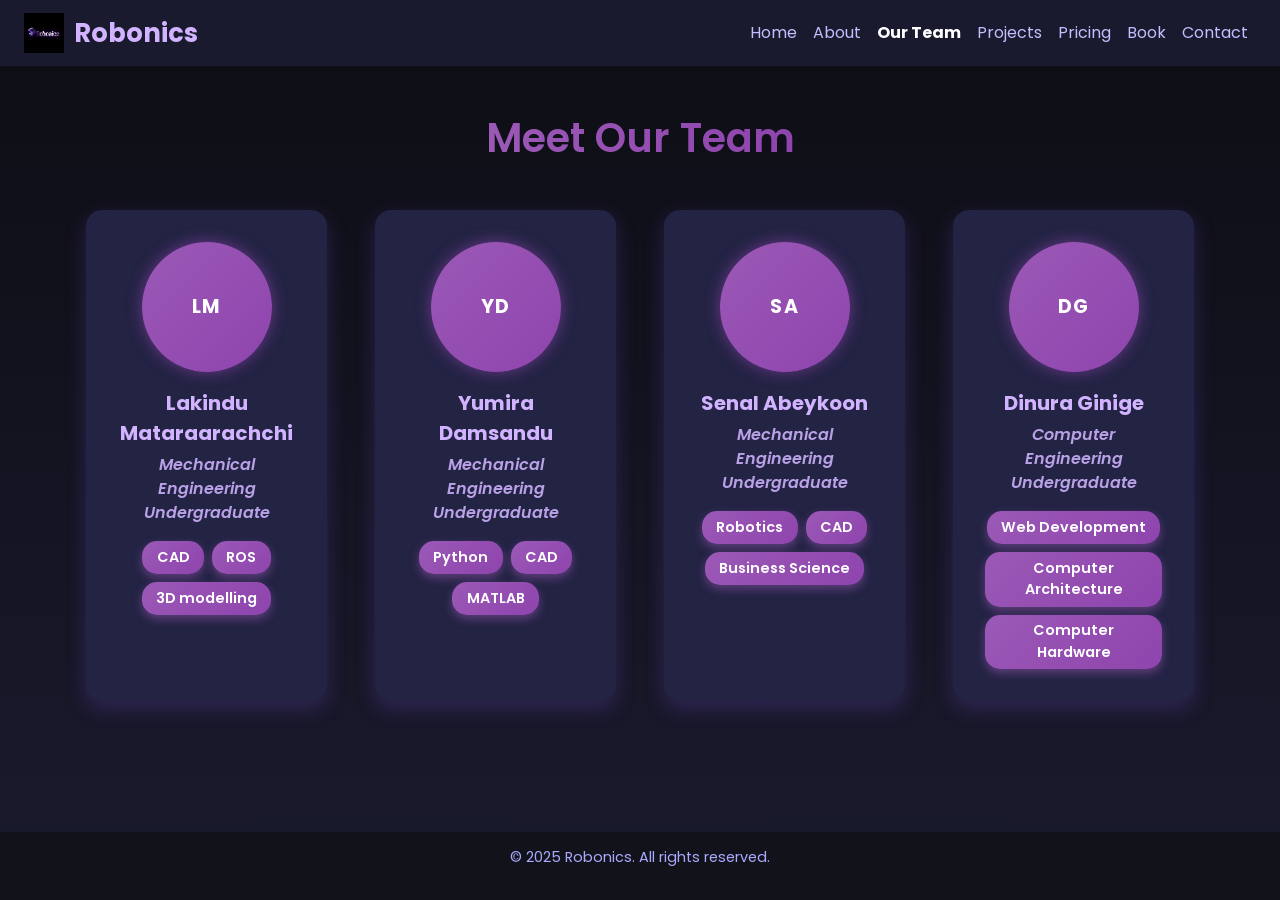
<file: team.html>
<!DOCTYPE html>
<html lang="en">
<head>
  <meta charset="UTF-8" />
  <meta name="viewport" content="width=device-width, initial-scale=1" />
  <title>Our Team - Robonics</title>

  <!-- Bootstrap CSS -->
  <link href="https://cdn.jsdelivr.net/npm/bootstrap@5.3.3/dist/css/bootstrap.min.css" rel="stylesheet" />

  <!-- AOS Animation -->
  <link href="https://cdn.jsdelivr.net/npm/aos@2.3.4/dist/aos.css" rel="stylesheet" />

  <!-- Custom Fonts -->
  <link href="https://fonts.googleapis.com/css2?family=Poppins:wght@300;600&display=swap" rel="stylesheet" />

  <style>
    body {
      font-family: 'Poppins', sans-serif;
      background: linear-gradient(180deg, #0d0d14, #1a1a2e);
      color: #e0e0f0;
      min-height: 100vh;
      display: flex;
      flex-direction: column;
    }

    nav {
      background-color: #1a1a2e !important;
    }

    .navbar-brand {
      font-weight: bold;
      font-size: 1.6rem;
      color: #d1b3ff !important;
    }

    .navbar-nav .nav-link {
      color: #c0bfff !important;
      transition: color 0.3s ease;
    }

    .navbar-nav .nav-link:hover {
      color: #d1b3ff !important;
    }

    .navbar-nav .nav-link.active {
      color: #ffffff !important;
      font-weight: 700;
    }

    h1, h2 {
      color: #d1b3ff;
      font-weight: 600;
    }

    .highlight {
      background: linear-gradient(to right, #9b59b6, #8e44ad);
      -webkit-background-clip: text;
      -webkit-text-fill-color: transparent;
      display: inline-block;
    }

    main.container {
      flex-grow: 1;
      padding: 3rem 1rem;
    }

    .team-member-card {
      background: #232344;
      border-radius: 1rem;
      box-shadow: 0 8px 20px rgba(105, 69, 183, 0.3);
      padding: 2rem;
      text-align: center;
      transition: transform 0.3s ease;
    }

    .team-member-card:hover {
      transform: translateY(-8px);
      box-shadow: 0 15px 30px rgba(105, 69, 183, 0.5);
    }

    .team-member-img {
      width: 130px;
      height: 130px;
      border-radius: 50%;
      background: linear-gradient(135deg, #9b59b6, #8e44ad);
      display: flex;
      align-items: center;
      justify-content: center;
      color: #fff;
      font-weight: 700;
      font-size: 1.2rem;
      user-select: none;
      margin: 0 auto 1rem auto;
      box-shadow: 0 0 15px #8e44adaa;
      text-transform: uppercase;
      letter-spacing: 1.5px;
    }

    .member-name {
      font-weight: 700;
      font-size: 1.25rem;
      color: #d1b3ff;
      margin-bottom: 0.3rem;
    }

    .member-role {
      color: #b9a1e6;
      font-weight: 600;
      margin-bottom: 1rem;
      font-style: italic;
    }

    .skills-badges {
      display: flex;
      flex-wrap: wrap;
      justify-content: center;
      gap: 8px;
    }

    .badge-skill {
      background: linear-gradient(135deg, #9b59b6, #8e44ad);
      color: white;
      font-weight: 600;
      padding: 0.4em 1em;
      border-radius: 15px;
      font-size: 0.9rem;
      box-shadow: 0 4px 10px rgba(155, 89, 182, 0.5);
      user-select: none;
    }

    footer {
      background: #12121a;
      color: #aaaaff;
      text-align: center;
      padding: 15px 10px;
      font-size: 0.9rem;
      user-select: none;
      margin-top: auto;
    }

    /* Responsive grid for team */
    @media (min-width: 768px) {
      .team-grid {
        display: grid;
        grid-template-columns: repeat(2, 1fr);
        gap: 2rem 3rem;
      }
    }

    @media (min-width: 992px) {
      .team-grid {
        grid-template-columns: repeat(4, 1fr);
      }
    }
  </style>
</head>
<body>

  <!-- Navbar -->
  <nav class="navbar navbar-expand-lg navbar-dark px-4">
    <a class="navbar-brand d-flex align-items-center" href="index.html">
      <img src="assets/logo.png" alt="Robonics Logo" class="logo" style="height: 40px; margin-right: 10px;" />
      Robonics
    </a>
    <button class="navbar-toggler" type="button" data-bs-toggle="collapse" data-bs-target="#navbarContent">
      <span class="navbar-toggler-icon"></span>
    </button>
    <div class="collapse navbar-collapse" id="navbarContent">
      <ul class="navbar-nav ms-auto">
        <li class="nav-item"><a class="nav-link" href="index.html">Home</a></li>
        <li class="nav-item"><a class="nav-link" href="about.html">About</a></li>
        <li class="nav-item"><a class="nav-link active" href="team.html">Our Team</a></li>
        <li class="nav-item"><a class="nav-link" href="projects.html">Projects</a></li>
        <li class="nav-item"><a class="nav-link" href="pricing.html">Pricing</a></li>
        <li class="nav-item"><a class="nav-link" href="book.html">Book</a></li>
        <li class="nav-item"><a class="nav-link" href="contact.html">Contact</a></li>
      </ul>
    </div>
  </nav>

  <!-- Main Content -->
  <main class="container" data-aos="fade-up">
    <h1 class="text-center mb-5"><span class="highlight">Meet Our Team</span></h1>

    <div class="team-grid">
      <!-- Member 1 -->
      <div class="team-member-card" data-aos="zoom-in" data-aos-delay="100">
        <div class="team-member-img">LM</div>
        <div class="member-name">Lakindu Mataraarachchi</div>
        <div class="member-role">Mechanical Engineering Undergraduate</div>
        <div class="skills-badges">
          <span class="badge-skill">CAD</span>
          <span class="badge-skill">ROS</span>
          <span class="badge-skill">3D modelling</span>
        </div>
      </div>

      <!-- Member 2 -->
      <div class="team-member-card" data-aos="zoom-in" data-aos-delay="200">
        <div class="team-member-img">YD</div>
        <div class="member-name">Yumira Damsandu </div>
        <div class="member-role">Mechanical Engineering Undergraduate</div>
        <div class="skills-badges">
          <span class="badge-skill">Python</span>
          <span class="badge-skill">CAD</span>
          <span class="badge-skill">MATLAB</span>
        </div>
      </div>

      <!-- Member 3 -->
      <div class="team-member-card" data-aos="zoom-in" data-aos-delay="300">
        <div class="team-member-img">SA</div>
        <div class="member-name">Senal Abeykoon</div>
        <div class="member-role">Mechanical Engineering Undergraduate</div>
        <div class="skills-badges">
          <span class="badge-skill">Robotics</span>
          <span class="badge-skill">CAD</span>
          <span class="badge-skill">Business Science</span>
        </div>
      </div>

      <!-- Member 4 -->
      <div class="team-member-card" data-aos="zoom-in" data-aos-delay="400">
        <div class="team-member-img">DG</div>
        <div class="member-name">Dinura Ginige</div>
        <div class="member-role">Computer Engineering Undergraduate</div>
        <div class="skills-badges">
          <span class="badge-skill">Web Development</span>
          <span class="badge-skill">Computer Architecture</span>
          <span class="badge-skill">Computer Hardware</span>
        </div>
      </div>
    </div>
  </main>

  <!-- Footer -->
  <footer>
    <p>&copy; 2025 Robonics. All rights reserved.</p>
  </footer>

  <!-- Bootstrap JS -->
  <script src="https://cdn.jsdelivr.net/npm/bootstrap@5.3.3/dist/js/bootstrap.bundle.min.js"></script>

  <!-- AOS Animation -->
  <script src="https://cdn.jsdelivr.net/npm/aos@2.3.4/dist/aos.js"></script>
  <script>
    AOS.init({ duration: 1000 });
  </script>
</body>
</html>
</file>
